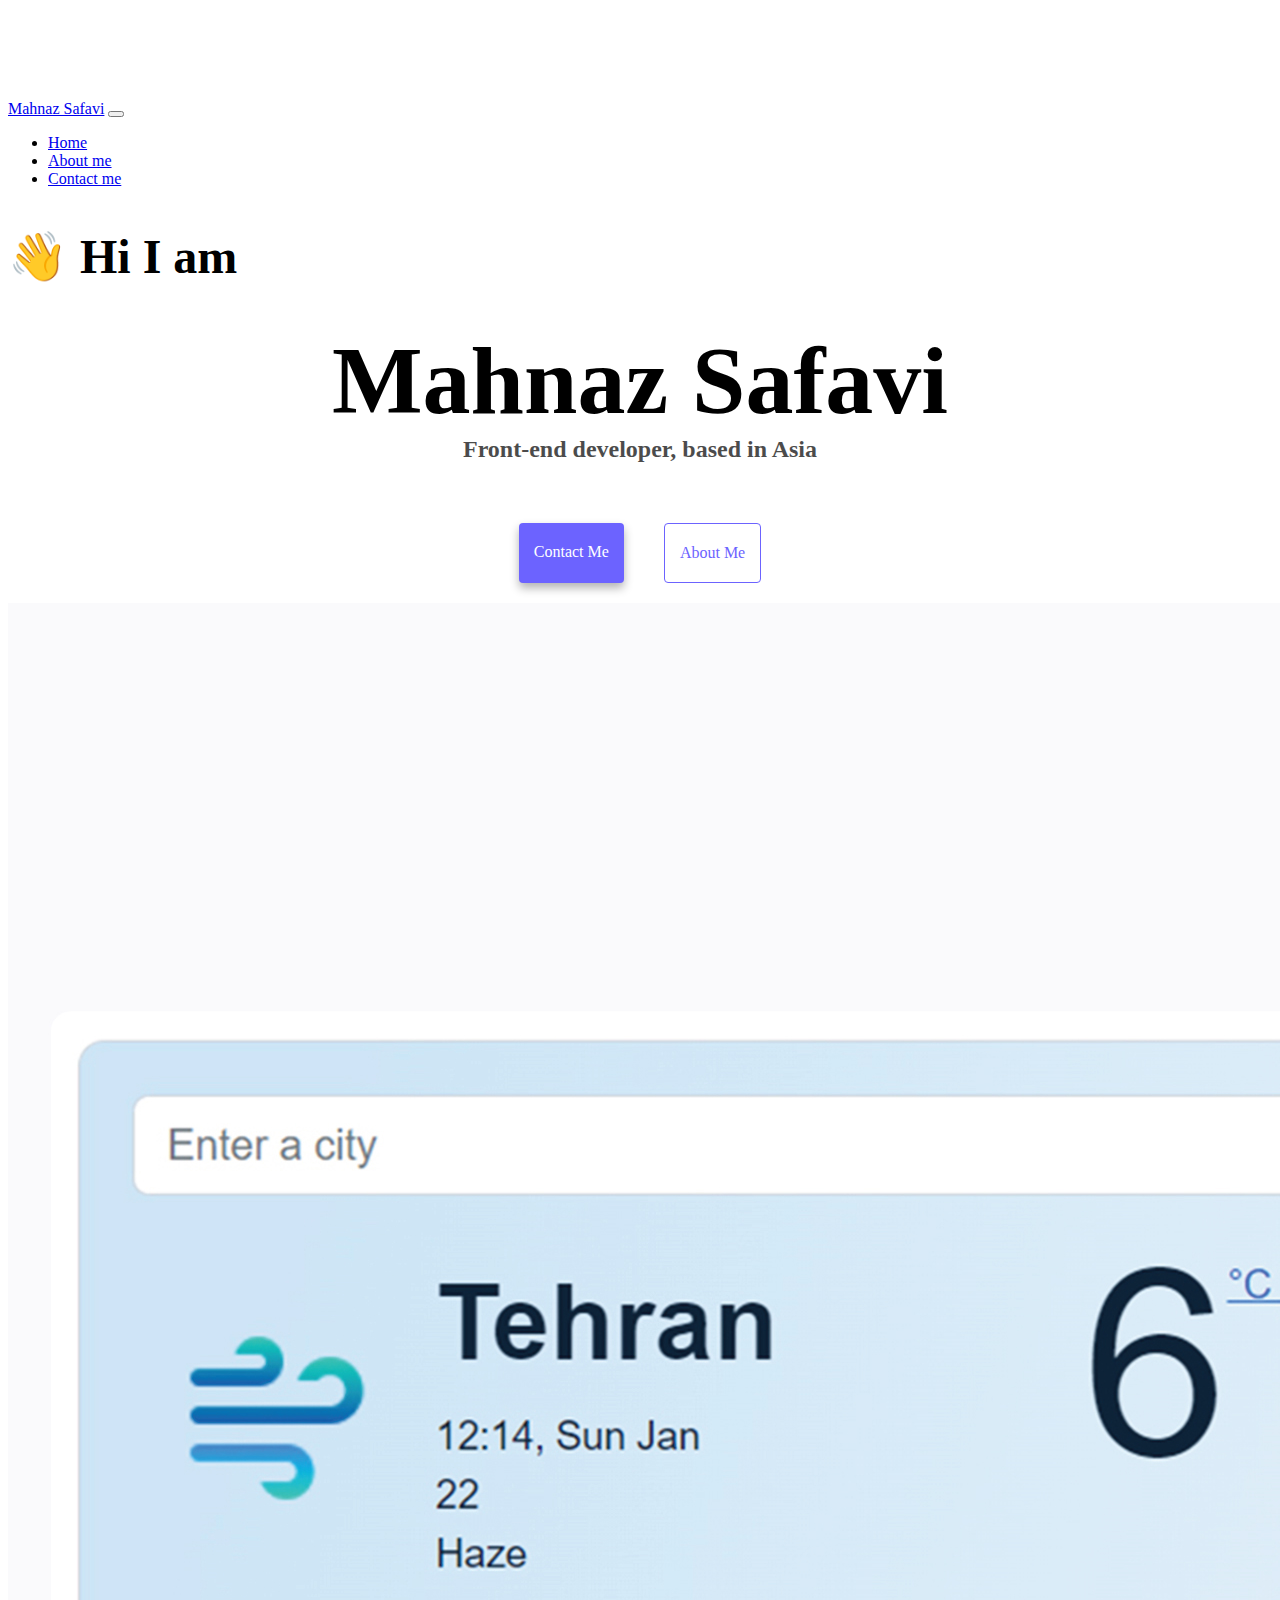
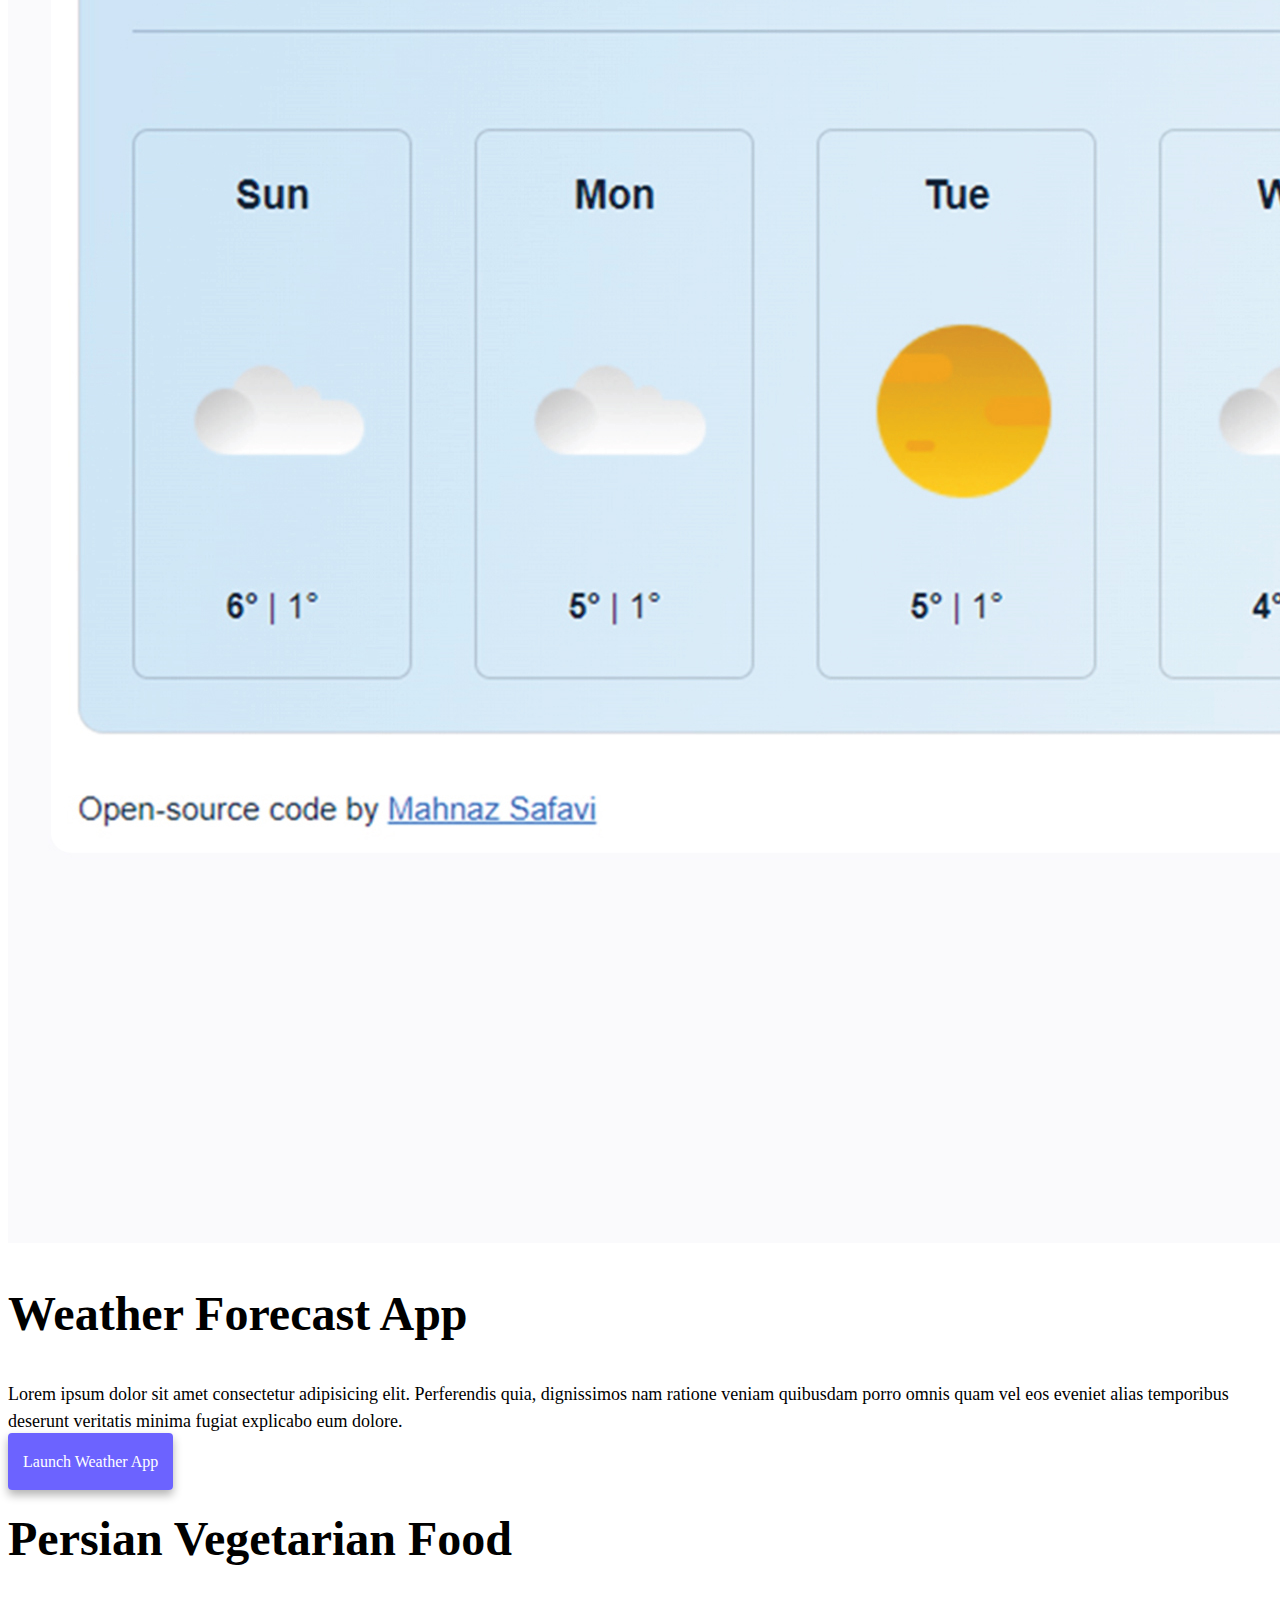
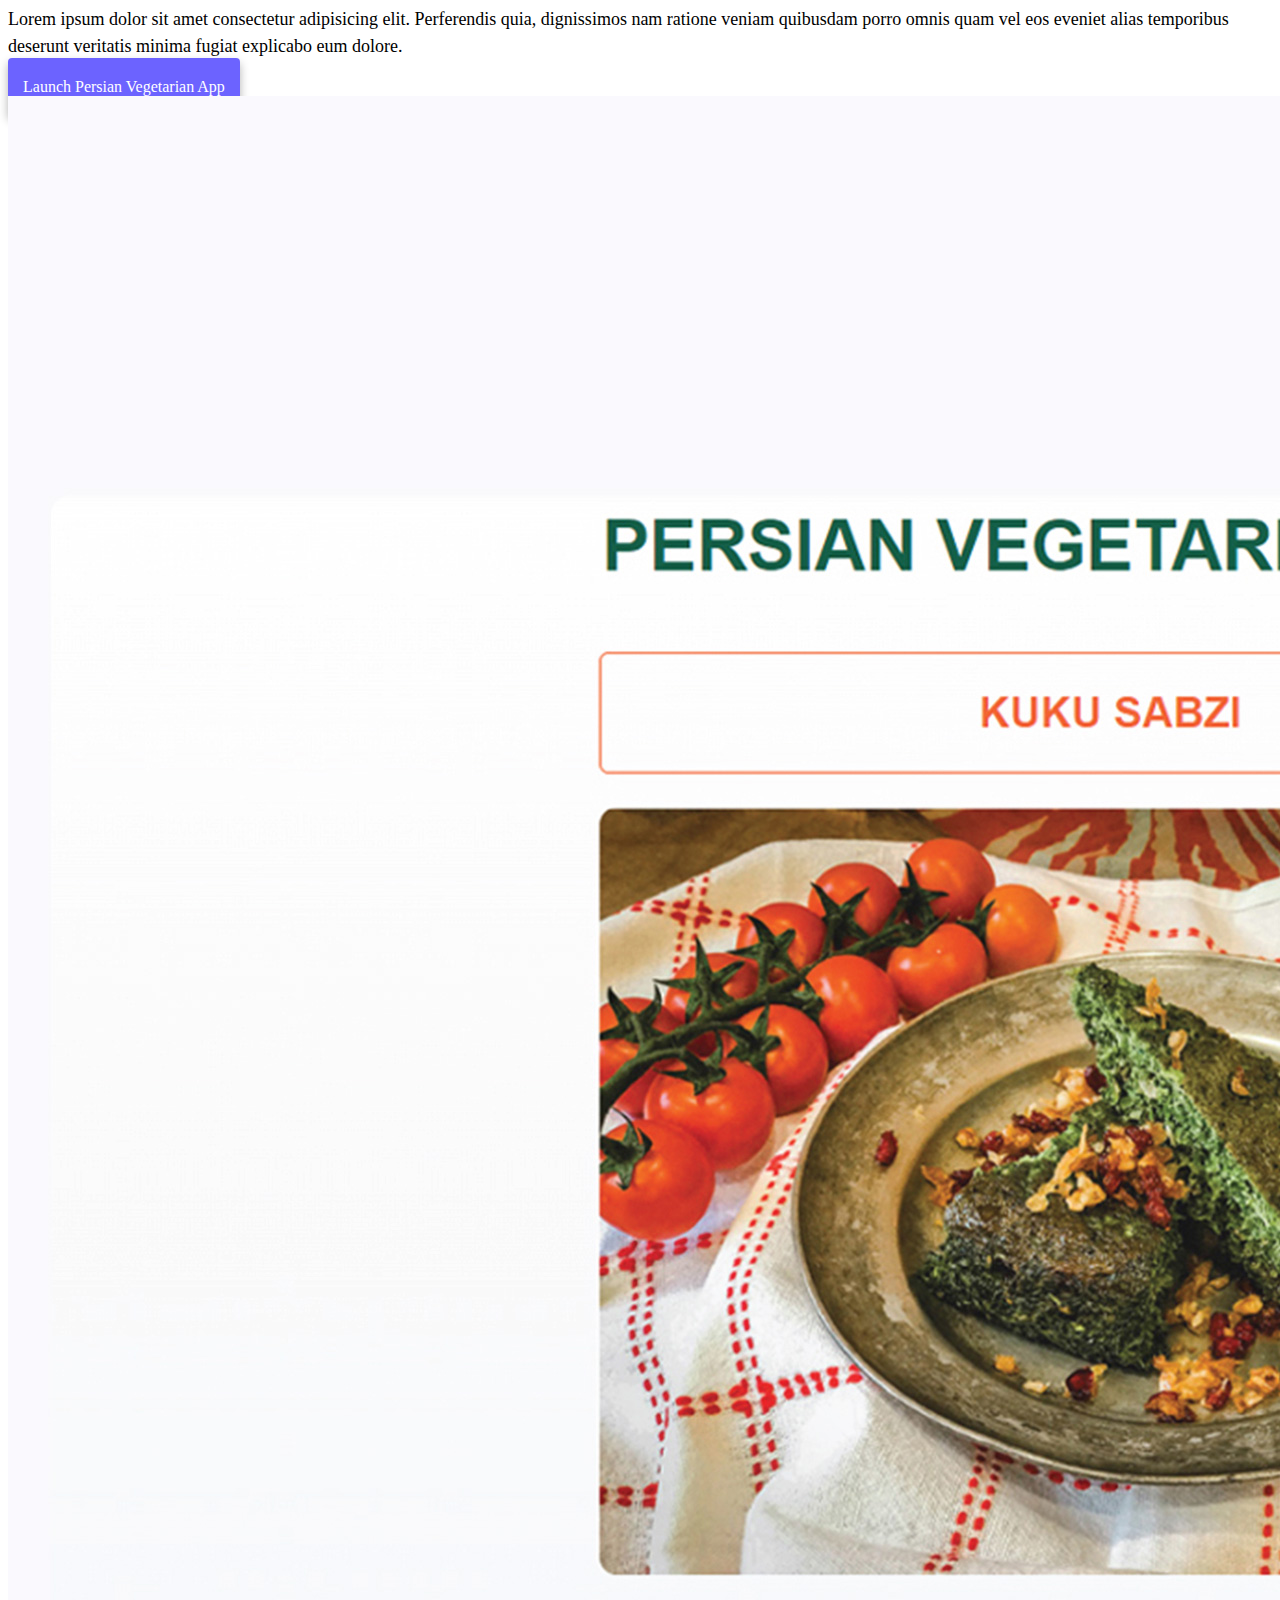
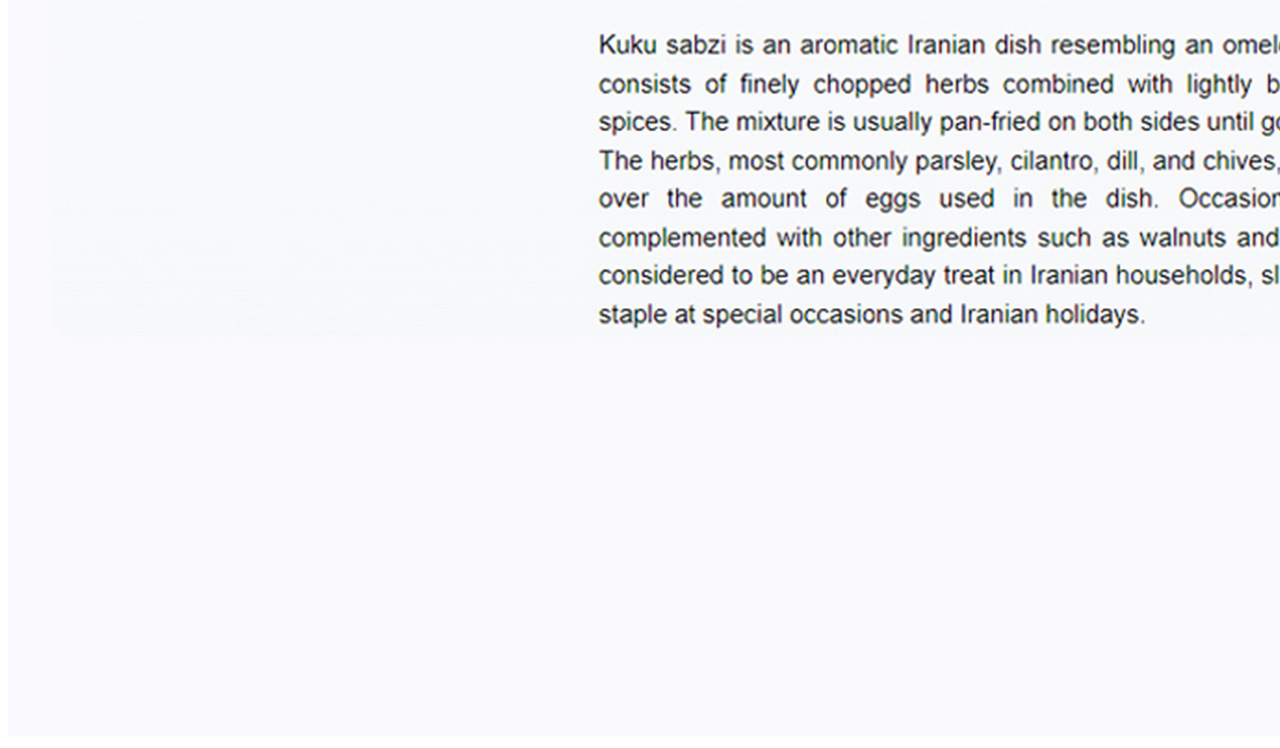
<file: index.html>
<!DOCTYPE html>
<html lang="en">
  <head>
    <meta charset="UTF-8" />
    <meta http-equiv="X-UA-Compatible" content="IE=edge" />
    <meta name="viewport" content="width=device-width, initial-scale=1.0" />
    <title>Front-end developer | Mahnaz Safavi</title>
    <meta
      name="description"
      content="Mahnaz Safavi is a Front-end developer from IRAN. Check out her projects and contact for your inquiries."
    />
    <link
      href="https://cdn.jsdelivr.net/npm/bootstrap@5.3.0-alpha1/dist/css/bootstrap.min.css"
      rel="stylesheet"
      integrity="sha384-GLhlTQ8iRABdZLl6O3oVMWSktQOp6b7In1Zl3/Jr59b6EGGoI1aFkw7cmDA6j6gD"
      crossorigin="anonymous"
    />
    <script
      src="https://cdn.jsdelivr.net/npm/bootstrap@5.3.0-alpha1/dist/js/bootstrap.bundle.min.js"
      integrity="sha384-w76AqPfDkMBDXo30jS1Sgez6pr3x5MlQ1ZAGC+nuZB+EYdgRZgiwxhTBTkF7CXvN"
      crossorigin="anonymous"
    ></script>
    <link rel="stylesheet" href="/style.css" />
  </head>

  <body>
    <nav class="navbar fixed-top navbar-expand-lg bg-body-tertiary">
      <div class="container">
        <a class="navbar-brand" href="/" title="Homepage">Mahnaz Safavi</a>
        <button
          class="navbar-toggler"
          type="button"
          data-bs-toggle="collapse"
          data-bs-target="#navbarNav"
          aria-controls="navbarNav"
          aria-expanded="false"
          aria-label="Toggle navigation"
        >
          <span class="navbar-toggler-icon"></span>
        </button>
        <div class="collapse navbar-collapse" id="navbarNav">
          <ul class="navbar-nav">
            <li class="nav-item">
              <a
                class="nav-link active"
                aria-current="page"
                href="/"
                title="Homepage"
                >Home</a
              >
            </li>
            <li class="nav-item">
              <a class="nav-link" href="/about.html" title="About Mahnaz Safavi"
                >About me</a
              >
            </li>
            <li class="nav-item">
              <a
                class="nav-link"
                href="/about.html#contact"
                title="Contact Mahnaz Safavi"
                >Contact me</a
              >
            </li>
          </ul>
        </div>
      </div>
    </nav>

    <h2 class="text-center mt-5">👋 Hi I am</h2>
    <h1>Mahnaz Safavi</h1>
    <h3>Front-end developer, based in Asia</h3>
    <div class="navigation-links mb-5">
      <a
        href="/about.html#contact"
        class="primary-link"
        title="Contact Mahnaz Safavi"
        >Contact me</a
      >
      <a href="/about.html" class="secondary-link" title="About Mahnaz Safavi"
        >About me</a
      >
    </div>

    <div class="container">
      <div class="row">
        <div class="col-6">
          <img
            src="/images/weather.jpg"
            class="img-fluid rounded d-none d-sm-block"
            alt="Weather forecast application"
          />
        </div>
        <div class="col-sm-6">
          <h2 class="mb-3">Weather Forecast App</h2>
          <p>
            Lorem ipsum dolor sit amet consectetur adipisicing elit. Perferendis
            quia, dignissimos nam ratione veniam quibusdam porro omnis quam vel
            eos eveniet alias temporibus deserunt veritatis minima fugiat
            explicabo eum dolore.
          </p>
          <div class="mt-5">
            <a
              href="https://neon-cuchufli-fd2f47.netlify.app/"
              class="primary-link"
              target="_blank"
              title="Weather forecast app"
              >Launch Weather App</a
            >
          </div>
        </div>
      </div>

      <div class="row mt-5 mb-5">
        <div class="col-sm-6">
          <h2 class="mb-3">Persian Vegetarian Food</h2>
          <p>
            Lorem ipsum dolor sit amet consectetur adipisicing elit. Perferendis
            quia, dignissimos nam ratione veniam quibusdam porro omnis quam vel
            eos eveniet alias temporibus deserunt veritatis minima fugiat
            explicabo eum dolore.
          </p>
          <div class="mt-5">
            <a
              href="https://www.shecodes.io/workshops/shecodes-basics-0d6f334f-1ba0-4f63-b1d5-adb4e5241c07/projects/1311730/"
              class="primary-link"
              target="_blank"
              title="Persian Vegetarian Food Recipes"
              >Launch Persian Vegetarian App</a
            >
          </div>
        </div>
        <div class="col-sm-6">
          <img
            src="/images/persian-food.jpg"
            class="img-fluid rounded d-none d-sm-block"
            alt="Persian Vegetarian Food Recipes"
          />
        </div>
      </div>
    </div>
  </body>
</html>
</file>
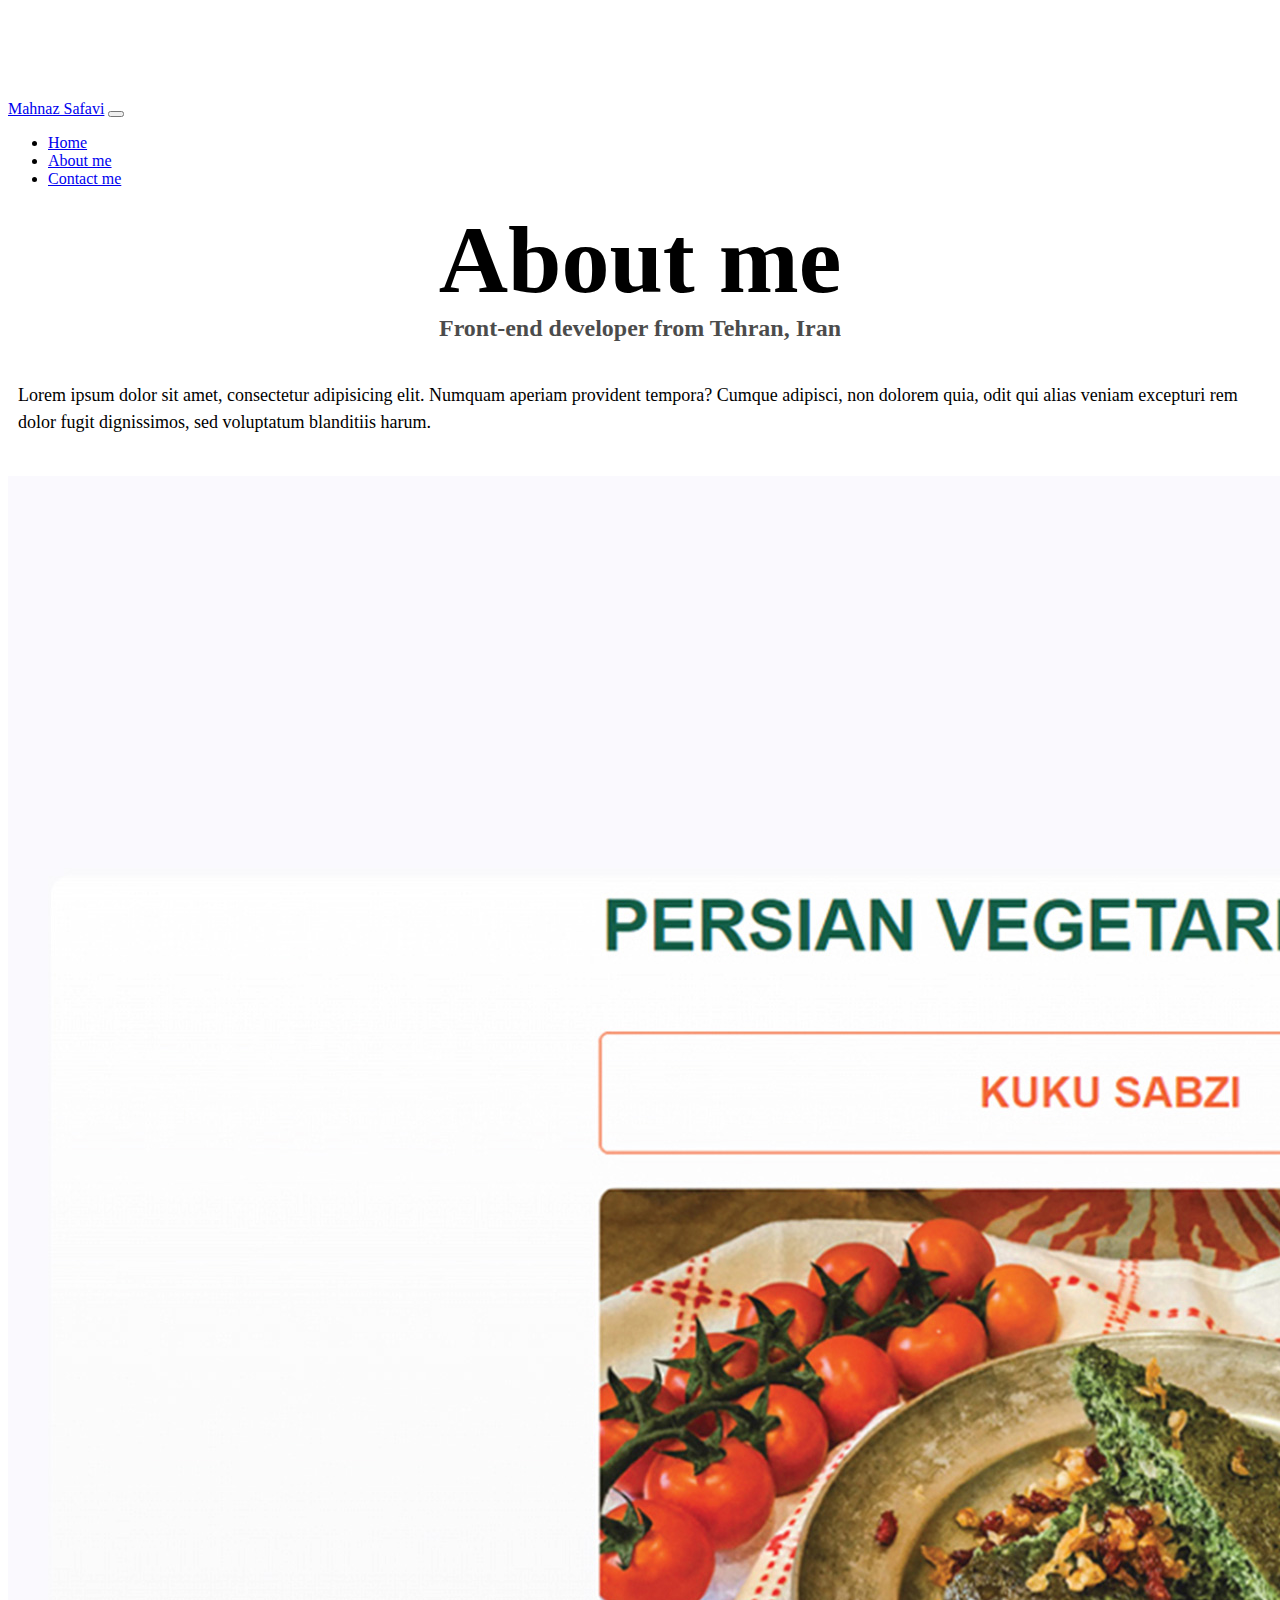
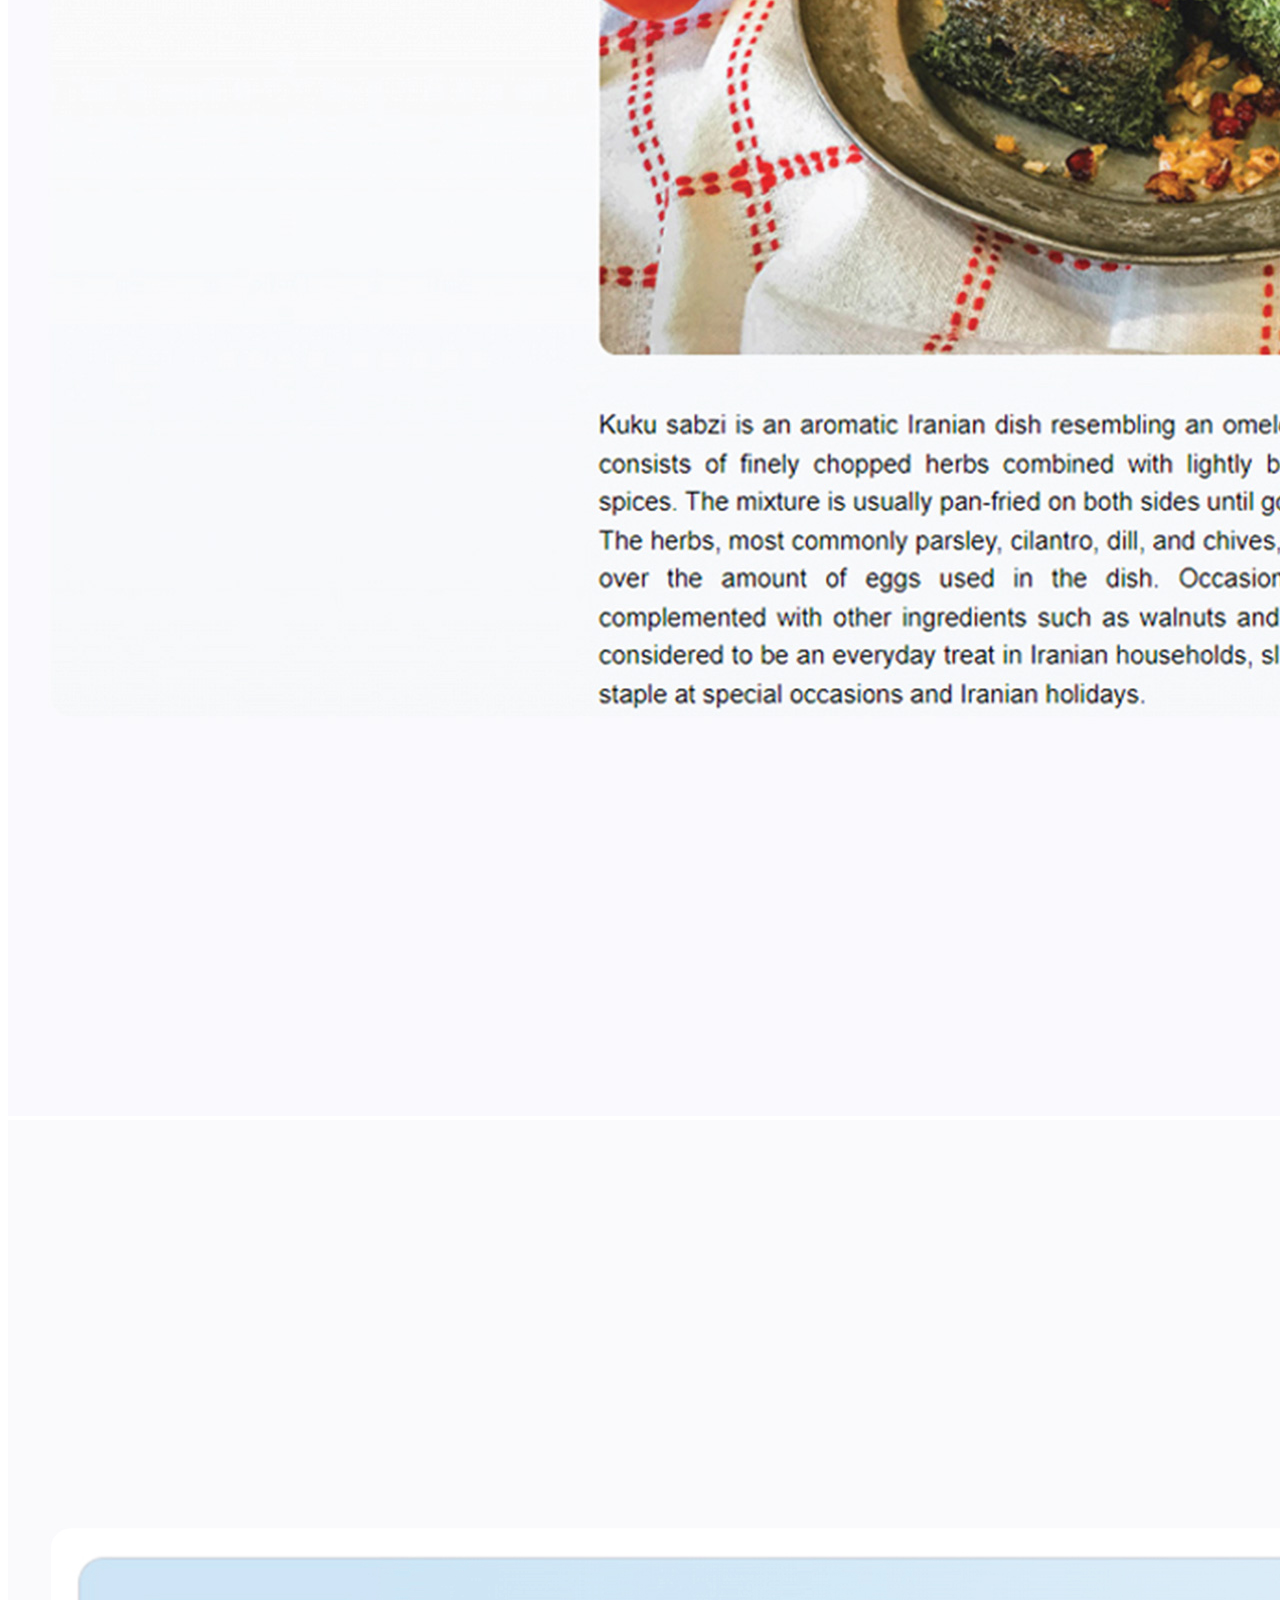
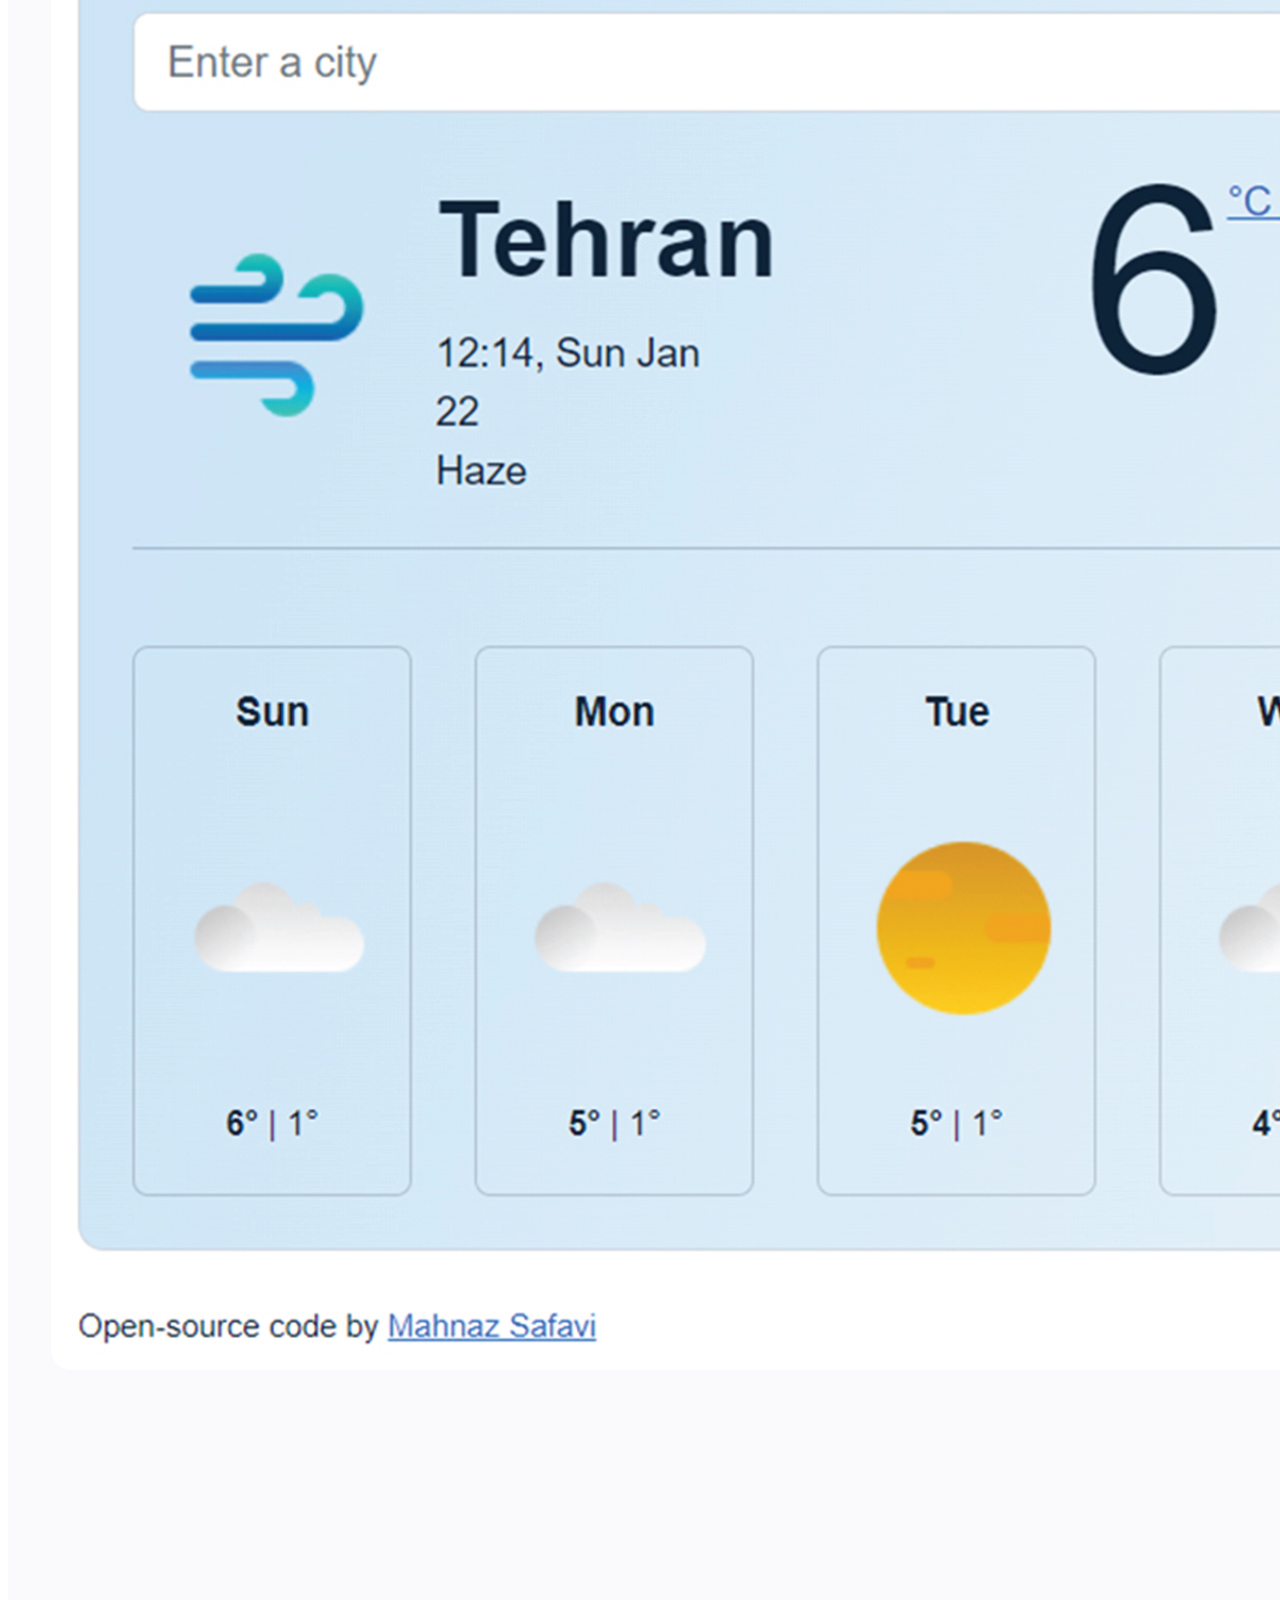
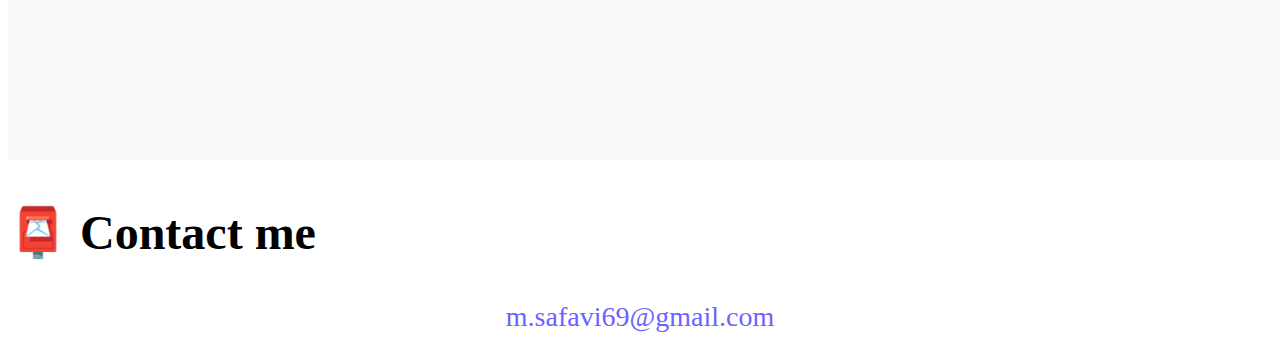
<file: about.html>
<!DOCTYPE html>
<html lang="en">
  <head>
    <meta charset="UTF-8" />
    <meta http-equiv="X-UA-Compatible" content="IE=edge" />
    <meta name="viewport" content="width=device-width, initial-scale=1.0" />
    <link
      href="https://cdn.jsdelivr.net/npm/bootstrap@5.3.0-alpha1/dist/css/bootstrap.min.css"
      rel="stylesheet"
      integrity="sha384-GLhlTQ8iRABdZLl6O3oVMWSktQOp6b7In1Zl3/Jr59b6EGGoI1aFkw7cmDA6j6gD"
      crossorigin="anonymous"
    />
    <script
      src="https://cdn.jsdelivr.net/npm/bootstrap@5.3.0-alpha1/dist/js/bootstrap.bundle.min.js"
      integrity="sha384-w76AqPfDkMBDXo30jS1Sgez6pr3x5MlQ1ZAGC+nuZB+EYdgRZgiwxhTBTkF7CXvN"
      crossorigin="anonymous"
    ></script>
    <link rel="stylesheet" href="/style.css" />
    <title>About me | Mahnaz Safavi</title>
    <meta
      name="description"
      content="About Mahnaz Safavi, a Front-end developer from IRAN. Check out her projects and contact for your inquiries for your inquiries."
    />
  </head>
  <body>
    <nav class="navbar fixed-top navbar-expand-lg bg-body-tertiary">
      <div class="container">
        <a class="navbar-brand" href="/" title="Homepage">Mahnaz Safavi</a>
        <button
          class="navbar-toggler"
          type="button"
          data-bs-toggle="collapse"
          data-bs-target="#navbarNav"
          aria-controls="navbarNav"
          aria-expanded="false"
          aria-label="Toggle navigation"
        >
          <span class="navbar-toggler-icon"></span>
        </button>
        <div class="collapse navbar-collapse" id="navbarNav">
          <ul class="navbar-nav">
            <li class="nav-item">
              <a class="nav-link" href="/" title="Homepage">Home</a>
            </li>
            <li class="nav-item">
              <a
                class="nav-link active"
                aria-current="page"
                href="/about.html"
                title="About Mahnaz Safavi"
                >About me</a
              >
            </li>
            <li class="nav-item">
              <a
                class="nav-link"
                href="/about.html#contact"
                title="Contact Mahnaz Safavi"
                >Contact me</a
              >
            </li>
          </ul>
        </div>
      </div>
    </nav>

    <h1 class="text-center">About me</h1>
    <h3 class="text-center">Front-end developer from Tehran, Iran</h3>
    <div class="container">
      <div class="about-paragraphs">
        <p class="text-center">
          Lorem ipsum dolor sit amet, consectetur adipisicing elit. Numquam
          aperiam provident tempora? Cumque adipisci, non dolorem quia, odit qui
          alias veniam excepturi rem dolor fugit dignissimos, sed voluptatum
          blanditiis harum.
        </p>
      </div>
      <div class="row">
        <div class="col-sm-6">
          <img
            src="/images/persian-food.jpg"
            class="img-fluid rounded p-2 mb-3 shadow"
            alt="Persian vegetarian Food Recipes"
          />
        </div>

        <div class="col-sm-6">
          <img
            src="/images/weather.jpg"
            class="img-fluid rounded p-2 shadow"
            alt="Weather Forecast App"
          />
        </div>
      </div>
    </div>

    <div id="contact" class="mt-5">
      <h2 class="text-center">📮 Contact me</h2>
      <a
        href="mailto:m.safavi69@gmail.com"
        class="email-link mb-5"
        title="contact Mahnaz Safavi"
      >
        m.safavi69@gmail.com
      </a>
    </div>
  </body>
</html>
</file>
<file: style.css>
:root {
  --primary-color: #6c63ff;
  --secondary-color: #f5f2fe;
  --box-shadow: 0 5px 10px rgba(0, 0, 0, 0.3);
}
body {
  margin-top: 100px;
}
h1,
h3 {
  text-align: center;
  margin: 0;
}

h1 {
  font-size: 96px;
}

h2 {
  font-size: 48px;
}

h3 {
  font-size: 24px;
  opacity: 0.7;
}

p {
  font-size: 18px;
  line-height: 1.5;
}

.navigation-links {
  display: flex;
  margin-top: 40px;
  justify-content: center;
}

.navigation-links a {
  margin: 20px;
}

.primary-link {
  background: var(--primary-color);
  box-shadow: var(--box-shadow);
  color: white;
  border-radius: 4px;
  padding: 20px 15px;
  text-decoration: none;
  text-transform: capitalize;
}

.secondary-link {
  color: var(--primary-color);
  border: 1px solid var(--primary-color);
  border-radius: 4px;
  padding: 20px 15px;
  text-decoration: none;
  text-transform: capitalize;
}

.homepage-link {
  color: var(--primary-color);
  text-align: center;
  display: block;
}

.about-paragraphs {
  display: flex;
  margin: 30px 0;
}

.about-paragraphs p {
  margin: 10px;
}

.email-link {
  display: flex;
  justify-content: center;
  color: var(--primary-color);
  font-size: 28px;
  text-decoration: none;
}

.email-link:hover {
  text-decoration: underline;
}

@media (max-width: 576px){
  h1 {
    font-size: 48px;
    line-height: 1.5;
  }

  h2 {
    font-size: 28px;
    text-align: center;
  }

  h3 {
    font-size: 22px;
    text-align: center;
  }

  p {
    text-align: center;
  }

  .email-link {
    font-size: 18px;
  }

  .primary-link {
    display: flex;
    justify-content: space-around;
    margin: 0 20px;
  }

}
</file>
